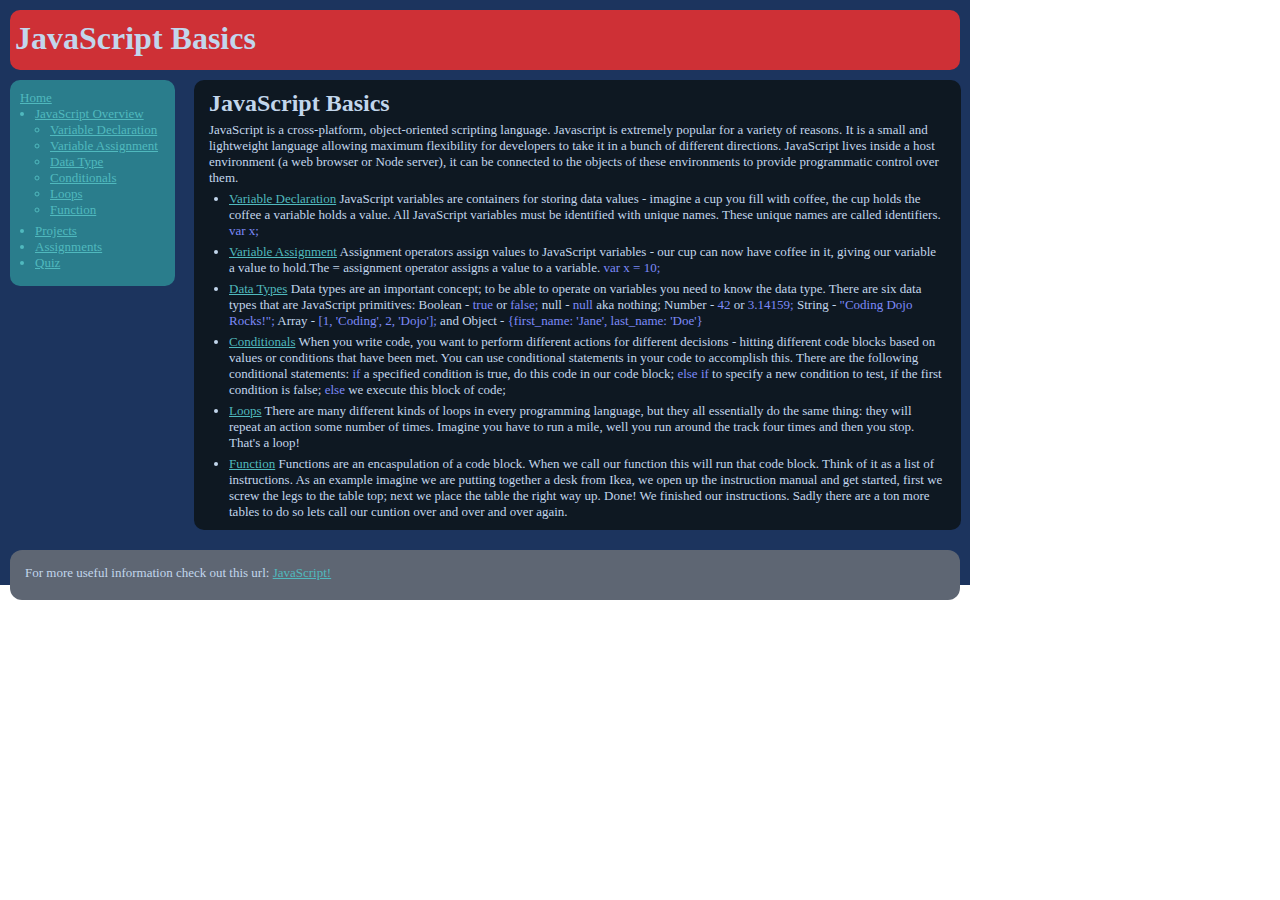
<file: CSS/Javascript Basics/index.html>
<!doctype html>
<html>
  <head>
    <link href="styles/main.css" rel="stylesheet" type="text/css">
    <meta charset="utf-8">
    <title>JavaScript Basics Assignment</title>
  </head>
  <body>
      <div class="wrapper">
        <div class="header">
            <h1>JavaScript Basics</h1>
        </div>
        <div class="side_nav">
            <p id="home">Home</p>
            <ul class="list">
                <li>JavaScript Overview
                <ul class="list2">
                    <li>Variable Declaration</li>
                    <li>Variable Assignment</li>
                    <li>Data Type</li>
                    <li>Conditionals</li>
                    <li>Loops</li>
                    <li>Function</li>
                    </ul></li>
                <li>Projects</li>
                <li>Assignments</li>
                <li>Quiz</li>
            </ul>
          </div>
          <div class="main">
            <h2>JavaScript Basics</h2>
            <p>JavaScript is a cross-platform, object-oriented scripting language. Javascript is extremely popular for a variety of reasons. It is a small and lightweight language allowing maximum flexibility for developers to take it in a bunch of different directions. JavaScript lives inside a host environment (a web browser or Node server), it can be connected to the objects of these environments to provide programmatic control over them.</p>
            <ul>
                <li><span class="term">Variable Declaration</span> JavaScript variables are containers for storing data values - imagine a cup you fill with coffee, the cup holds the coffee a variable holds a value. All JavaScript variables must be identified with unique names. These unique names are called identifiers. <span class="highlight">var x;</span></li>
                <li><span class="term">Variable Assignment</span> Assignment operators assign values to JavaScript variables - our cup can now have coffee in it, giving our variable a value to hold.The = assignment operator assigns a value to a variable. <span class="highlight">var x = 10;</span></li>
                <li><span class="term">Data Types</span> Data types are an important concept; to be able to operate on variables you need to know the data type. There are six data types that are JavaScript primitives: Boolean - <span class="highlight">true</span> or <span class="highlight">false;</span> null - <span class="highlight">null</span> aka nothing; Number - <span class="highlight">42</span> or <span class="highlight">3.14159;</span> String - <span class="highlight">"Coding Dojo Rocks!";</span> Array - <span class="highlight">[1, 'Coding', 2, 'Dojo'];</span> and Object - <span class="highlight">{first_name: 'Jane', last_name: 'Doe'}</span></li>
                <li><span class="term">Conditionals</span> When you write code, you want to perform different actions for different decisions - hitting different code blocks based on values or conditions that have been met. You can use conditional statements in your code to accomplish this. There are the following conditional statements: <span class="highlight">if</span> a specified condition is true, do this code in our code block; <span class="highlight">else if</span> to specify a new condition to test, if the first condition is false; <span class="highlight">else</span> we execute this block of code;</li>
                <li><span class="term">Loops</span> There are many different kinds of loops in every programming language, but they all essentially do the same thing: they will repeat an action some number of times. Imagine you have to run a mile, well you run around the track four times and then you stop. That's a loop!</li>
                <li><span class="term">Function</span> Functions are an encaspulation of a code block. When we call our function this will run that code block. Think of it as a list of instructions. As an example imagine we are putting together a desk from Ikea, we open up the instruction manual and get started, first we screw the legs to the table top; next we place the table the right way up. Done! We finished our instructions. Sadly there are a ton more tables to do so lets call our cuntion over and over and over again.</li>
            </ul>
        </div>
          <div class="bottom"><p>For more useful information check out this url: <span class="term">JavaScript!</span></p>
        </div>
      </div>


  </body>
</html>
</file>
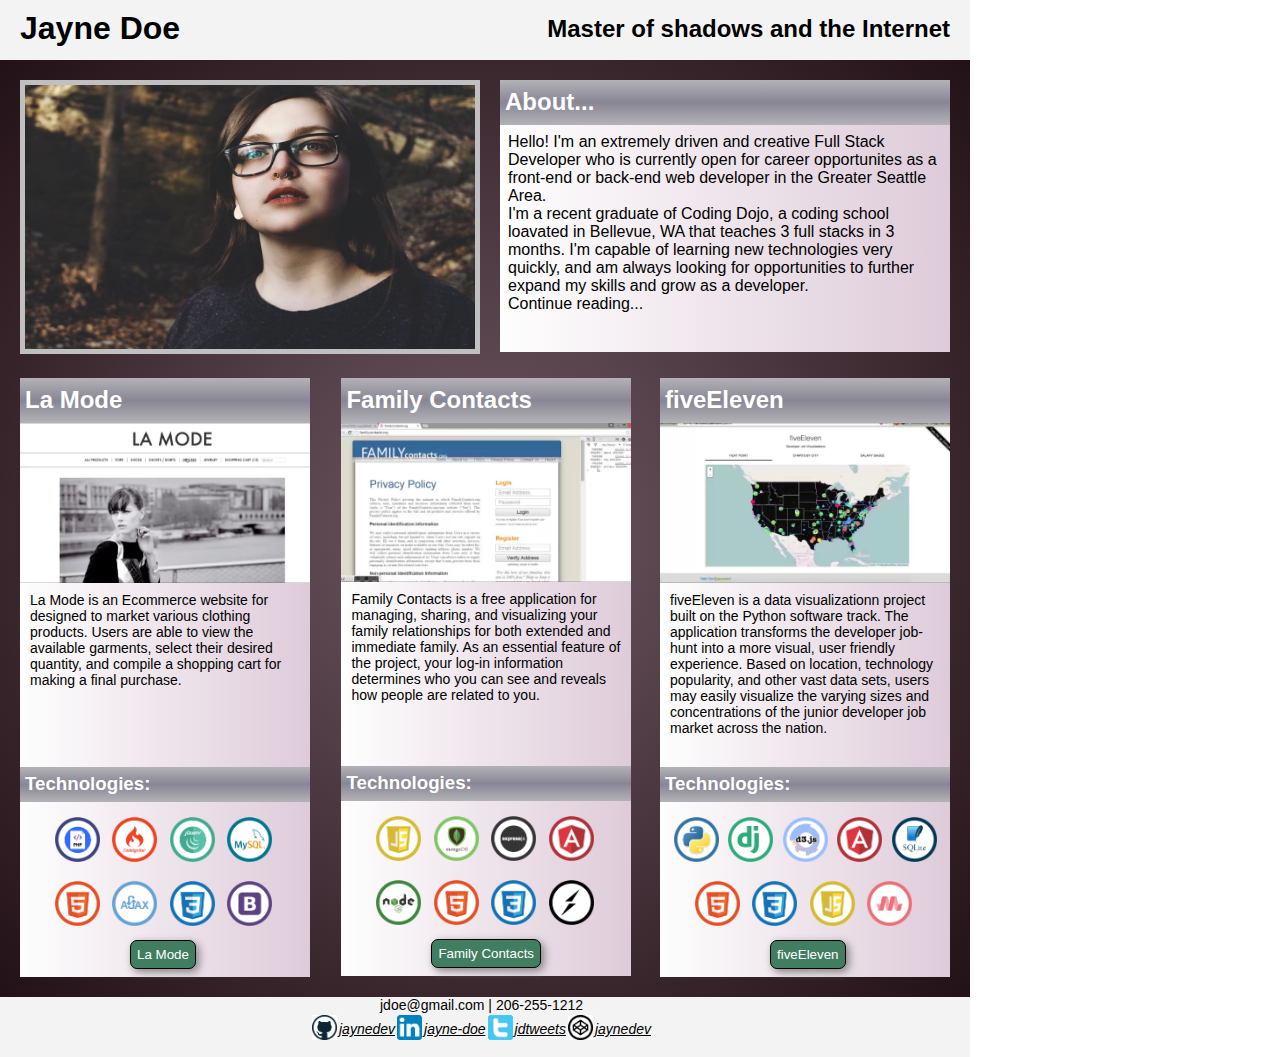
<file: CSS/Jayne Doe/index.html>
<!doctype html>
<html>
  <head>
    <link href="styles/main.css" type="text/css" rel="stylesheet">
    <meta charset="utf-8">
    <title>Untitled Document</title>
  </head>
  <body>
      <div class="header">
          <div id="name"><h1>Jayne Doe</h1></div>
          <div class="bio"><h2>Master of shadows and the Internet</h2></div>
      </div>
      <div class="wrapper">
          <img class="portrait" alt="Selfie" src="images/photo_of_me.jpg">
          <div class="about">
            <h2>About...</h2>
            <div class="abouttext">
                <p>Hello! I'm an extremely driven and creative Full Stack Developer who is currently open for career opportunites as a front-end or back-end web developer in the Greater Seattle Area.</p>
                <p>I'm a recent graduate of Coding Dojo, a coding school loavated in Bellevue, WA that teaches 3 full stacks in 3 months. I'm capable of learning new technologies very quickly, and am always looking for opportunities to further expand my skills and grow as a developer.</p>
                <p>Continue reading...</p>
            </div>
          </div>
          <div class="lamode">
            <h2>La Mode</h2>
            <img src="images/lamode.png" alt="La Mode" class="thumbnail">
            <p>La Mode is an Ecommerce website for designed to market various clothing products. Users are able to view the available garments, select their desired quantity, and compile a shopping cart for making a final purchase.</p>
            <h3>Technologies:</h3>
            <div class="tech">
               <div class="line1">
                 <img class="php" src="images/php.png" alt="PHP">
                 <img class="codeig" src="images/codeigniter.png" alt="Code Igniter">
                 <img class="jquery" src="images/jQuery.png" alt="jQuery">
                 <img class="mysql" src="images/mysql.png" alt="MySQL">
               </div>
               <div class="line2">
                 <img src="images/HTML.png" alt="HTML5" class="html">
                 <img class="ajax" src="images/ajax.png" alt="Ajax">
                 <img class="css3" src="images/CSS.png" alt="CSS3">
                 <img class="bootstrap" src="images/bootstrap.png" alt="Bootstrap">
               </div>
               <div>
                 <button type="button">La Mode</button>
               </div>
            </div>
          </div>
          <div class="familycont">
            <h2>Family Contacts</h2>
            <img src="images/familycontacts.png" alt="Family Contacts" class="thumbnail">
            <p>Family Contacts is a free application for managing, sharing, and visualizing your family relationships for both extended and immediate family. As an essential feature of the project, your log-in information determines who you can see and reveals how people are related to you.</p>
            <h3>Technologies:</h3>
            <div class="tech">
               <div class="line1">
                   <img src="images/JavaScript.png" alt="JavaScript">
                   <img src="images/mongodb.png" alt="mongoDB">
                   <img src="images/expressjs.png" alt="expressJS">
                   <img src="images/angular.png" alt="angular">
               </div>
               <div class="line2">
                   <img src="images/nodejs.png" alt="nodeJS">
                   <img src="images/HTML.png" alt="HTML5">
                   <img src="images/CSS.png" alt="CSS3">
                   <img src="images/socket.png" alt="Socket">
               </div>
               <button type="button" class="fmbutton">Family Contacts</button>
          </div>
        </div>
          <div class="five11">
            <h2>fiveEleven</h2>
            <img src="images/fiveEleven.png" alt="fiveEleven" class="thumbnail">
            <p>fiveEleven is a data visualizationn project built on the Python software track. The application transforms the developer job-hunt into a more visual, user friendly experience. Based on location, technology popularity, and other vast data sets, users may easily visualize the varying sizes and concentrations of the junior developer job market across the nation.</p>
            <h3>Technologies:</h3>
            <div class="tech">
               <div class="five11line">
                <img src="images/python.png" alt="Python">
                <img src="images/django.png" alt="Django">
                <img src="images/d3.png" alt="d3.js">
                <img src="images/angular.png" alt="Angular">
                <img src="images/sqlite.png" alt="SQLite">
                </div>
                <div class="line2">
                    <img src="images/HTML.png" alt="HTML5">
                    <img src="images/CSS.png" alt="CSS3">
                    <img src="images/JavaScript.png" alt="JavaScript">
                    <img src="images/materialize.png" alt="Materialize">
                </div>
                <button type="button">fiveEleven</button>
            </div>
         </div>
      </div>
    <div class="footer">
        <p class="contact">jdoe@gmail.com | 206-255-1212</p>
        <table>
            <thead>
               <tr>
                <td><img src="images/github.png" alt="GitHub"></td>
                <td><p>jaynedev</p></td>
                <td><img src="images/linkedin.png" alt="LinkedIn"></td>
                <td><p>jayne-doe</p></td>
                <td><img src="images/twitter.png" alt="Twitter"></td>
                <td><p>jdtweets</p></td>
                <td><img src="images/codepen.png" alt="Code Pen"></td>
                <td><p>jaynedev</p></td>
               </tr>
            </thead>
        </table>
    </div>
  </body>
</html>
</file>
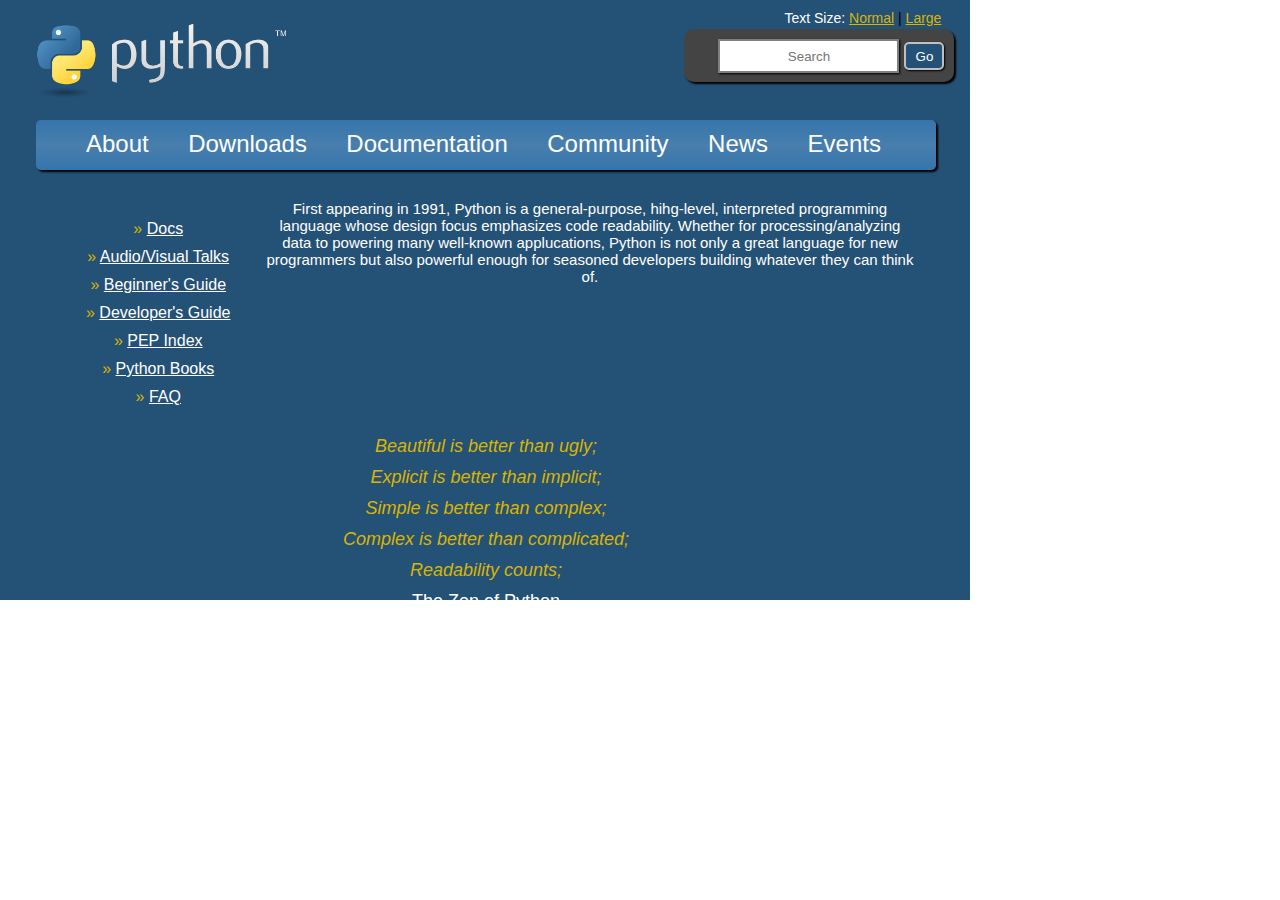
<file: CSS/python/index.html>
<!doctype html>
<html>
  <head>
    <link rel="stylesheet" type="text/css" href="styles/main.css">
    <meta charset="utf-8">
    <title>Python</title>
  </head>
  <body>
    <div class="wrapper">
        <div class="header">
            <img src="images/python.png" alt="Python Logo">
            <ul>
                <li>Text Size:</li>
                <li><a href="">Normal</a></li>
                <li>|</li>
                <li><a href="">Large</a></li>
                <li><input type="text" placeholder="Search"><button type="button">Go</button></li>
            </ul>
        </div> <!-- end of header -->
        <div class="toolbar">
            <ul>
                <li><a href="">About</a></li>
                <li><a href="">Downloads</a></li>
                <li><a href="">Documentation</a></li>
                <li><a href="">Community</a></li>
                <li><a href="">News</a></li>
                <li><a href="">Events</a></li>
            </ul>
        </div> <!-- end of tool bar -->
        <div class="main">
            <ul><!-- links -->
                <li><a href="">Docs</a></li>
                <li><a href="">Audio/Visual Talks</a></li>
                <li><a href="">Beginner's Guide</a></li>
                <li><a href="">Developer's Guide</a></li>
                <li><a href="">PEP Index</a></li>
                <li><a href="">Python Books</a></li>
                <li><a href="">FAQ</a></li>
            </ul>
            <p>First appearing in 1991, Python is a general-purpose, hihg-level, interpreted programming language whose design focus emphasizes code readability. Whether for processing/analyzing data to powering many well-known applucations, Python is not only a great language for new programmers but also powerful enough for seasoned developers building whatever they can think of.</p>
            <ul> <!-- quotes -->
                <li>Beautiful is better than ugly;</li>
                <li>Explicit is better than implicit;</li>
                <li>Simple is better than complex;</li>
                <li>Complex is better than complicated;</li>
                <li>Readability counts;</li>
                <li>The Zen of Python</li>
            </ul>
        </div> <!-- end of main -->
    </div><!-- end of wrapper -->


  </body>
</html>
</file>
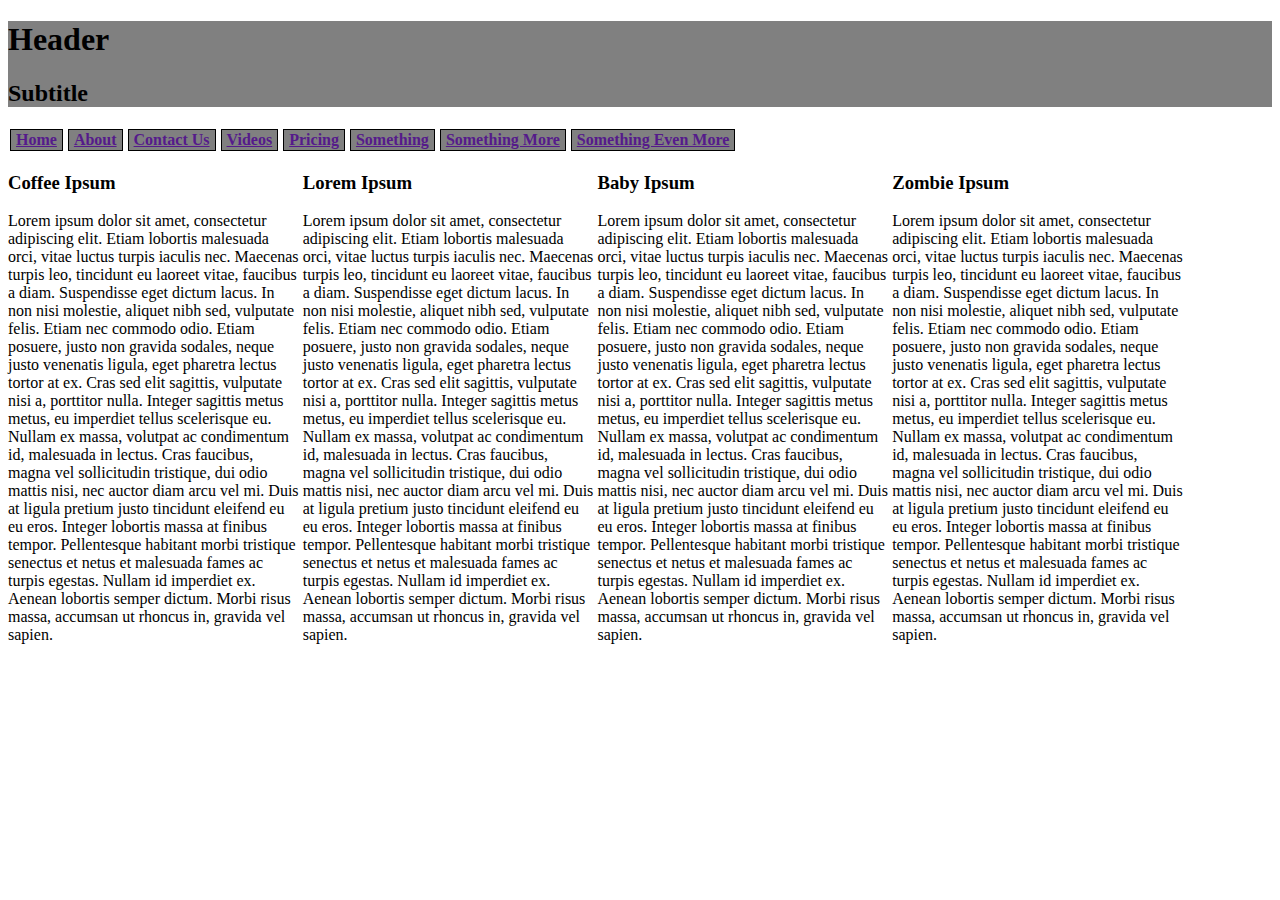
<file: RWD/layouts/index.html>
<!DOCTYPE html>
<html>
	<head>
		<title>Layouts</title>
		<link rel="stylesheet" type="text/css" href="styles.css" />
	</head>
	<body>
		<div class="container">
			<div class="header">
				<h1>Header</h1>
				<h2>Subtitle</h2>
			</div>
			<div class="menu">
				<table>
					<tr>
						<th><a href>Home</a></th>
						<th><a href>About</a></th>
						<th><a href>Contact Us</a></th>
						<th><a href>Videos</a></th>
						<th><a href>Pricing</a></th>
						<th><a href>Something</a></th>
						<th><a href>Something More</a></th>
						<th><a href>Something Even More</a></th>
					</tr>
				</table>
			</div>
			<div class="content">
				<div class="coffee three-s four-m four-l">
					<h3>Coffee Ipsum</h3>
					<p>Lorem ipsum dolor sit amet, consectetur adipiscing elit. Etiam lobortis malesuada orci, vitae luctus turpis iaculis nec. Maecenas turpis leo, tincidunt eu laoreet vitae, faucibus a diam. Suspendisse eget dictum lacus. In non nisi molestie, aliquet nibh sed, vulputate felis. Etiam nec commodo odio. Etiam posuere, justo non gravida sodales, neque justo venenatis ligula, eget pharetra lectus tortor at ex. Cras sed elit sagittis, vulputate nisi a, porttitor nulla. Integer sagittis metus metus, eu imperdiet tellus scelerisque eu. Nullam ex massa, volutpat ac condimentum id, malesuada in lectus. Cras faucibus, magna vel sollicitudin tristique, dui odio mattis nisi, nec auctor diam arcu vel mi. Duis at ligula pretium justo tincidunt eleifend eu eu eros. Integer lobortis massa at finibus tempor. Pellentesque habitant morbi tristique senectus et netus et malesuada fames ac turpis egestas. Nullam id imperdiet ex. Aenean lobortis semper dictum. Morbi risus massa, accumsan ut rhoncus in, gravida vel sapien.</p>
				</div>
				<div class="lorem three-s four-m four-l">
					<h3>Lorem Ipsum</h3>
					Lorem ipsum dolor sit amet, consectetur adipiscing elit. Etiam lobortis malesuada orci, vitae luctus turpis iaculis nec. Maecenas turpis leo, tincidunt eu laoreet vitae, faucibus a diam. Suspendisse eget dictum lacus. In non nisi molestie, aliquet nibh sed, vulputate felis. Etiam nec commodo odio. Etiam posuere, justo non gravida sodales, neque justo venenatis ligula, eget pharetra lectus tortor at ex. Cras sed elit sagittis, vulputate nisi a, porttitor nulla. Integer sagittis metus metus, eu imperdiet tellus scelerisque eu. Nullam ex massa, volutpat ac condimentum id, malesuada in lectus. Cras faucibus, magna vel sollicitudin tristique, dui odio mattis nisi, nec auctor diam arcu vel mi. Duis at ligula pretium justo tincidunt eleifend eu eu eros. Integer lobortis massa at finibus tempor. Pellentesque habitant morbi tristique senectus et netus et malesuada fames ac turpis egestas. Nullam id imperdiet ex. Aenean lobortis semper dictum. Morbi risus massa, accumsan ut rhoncus in, gravida vel sapien.
				</div>
				<div class="baby three-s four-m four-l">
					<h3>Baby Ipsum</h3>
					Lorem ipsum dolor sit amet, consectetur adipiscing elit. Etiam lobortis malesuada orci, vitae luctus turpis iaculis nec. Maecenas turpis leo, tincidunt eu laoreet vitae, faucibus a diam. Suspendisse eget dictum lacus. In non nisi molestie, aliquet nibh sed, vulputate felis. Etiam nec commodo odio. Etiam posuere, justo non gravida sodales, neque justo venenatis ligula, eget pharetra lectus tortor at ex. Cras sed elit sagittis, vulputate nisi a, porttitor nulla. Integer sagittis metus metus, eu imperdiet tellus scelerisque eu. Nullam ex massa, volutpat ac condimentum id, malesuada in lectus. Cras faucibus, magna vel sollicitudin tristique, dui odio mattis nisi, nec auctor diam arcu vel mi. Duis at ligula pretium justo tincidunt eleifend eu eu eros. Integer lobortis massa at finibus tempor. Pellentesque habitant morbi tristique senectus et netus et malesuada fames ac turpis egestas. Nullam id imperdiet ex. Aenean lobortis semper dictum. Morbi risus massa, accumsan ut rhoncus in, gravida vel sapien.
				</div>
				<div class="zombie one-s four-m four-l">
					<h3>Zombie Ipsum</h3>
					Lorem ipsum dolor sit amet, consectetur adipiscing elit. Etiam lobortis malesuada orci, vitae luctus turpis iaculis nec. Maecenas turpis leo, tincidunt eu laoreet vitae, faucibus a diam. Suspendisse eget dictum lacus. In non nisi molestie, aliquet nibh sed, vulputate felis. Etiam nec commodo odio. Etiam posuere, justo non gravida sodales, neque justo venenatis ligula, eget pharetra lectus tortor at ex. Cras sed elit sagittis, vulputate nisi a, porttitor nulla. Integer sagittis metus metus, eu imperdiet tellus scelerisque eu. Nullam ex massa, volutpat ac condimentum id, malesuada in lectus. Cras faucibus, magna vel sollicitudin tristique, dui odio mattis nisi, nec auctor diam arcu vel mi. Duis at ligula pretium justo tincidunt eleifend eu eu eros. Integer lobortis massa at finibus tempor. Pellentesque habitant morbi tristique senectus et netus et malesuada fames ac turpis egestas. Nullam id imperdiet ex. Aenean lobortis semper dictum. Morbi risus massa, accumsan ut rhoncus in, gravida vel sapien.
				</div>
			</div>
		</div>
	</body>
</html>
</file>
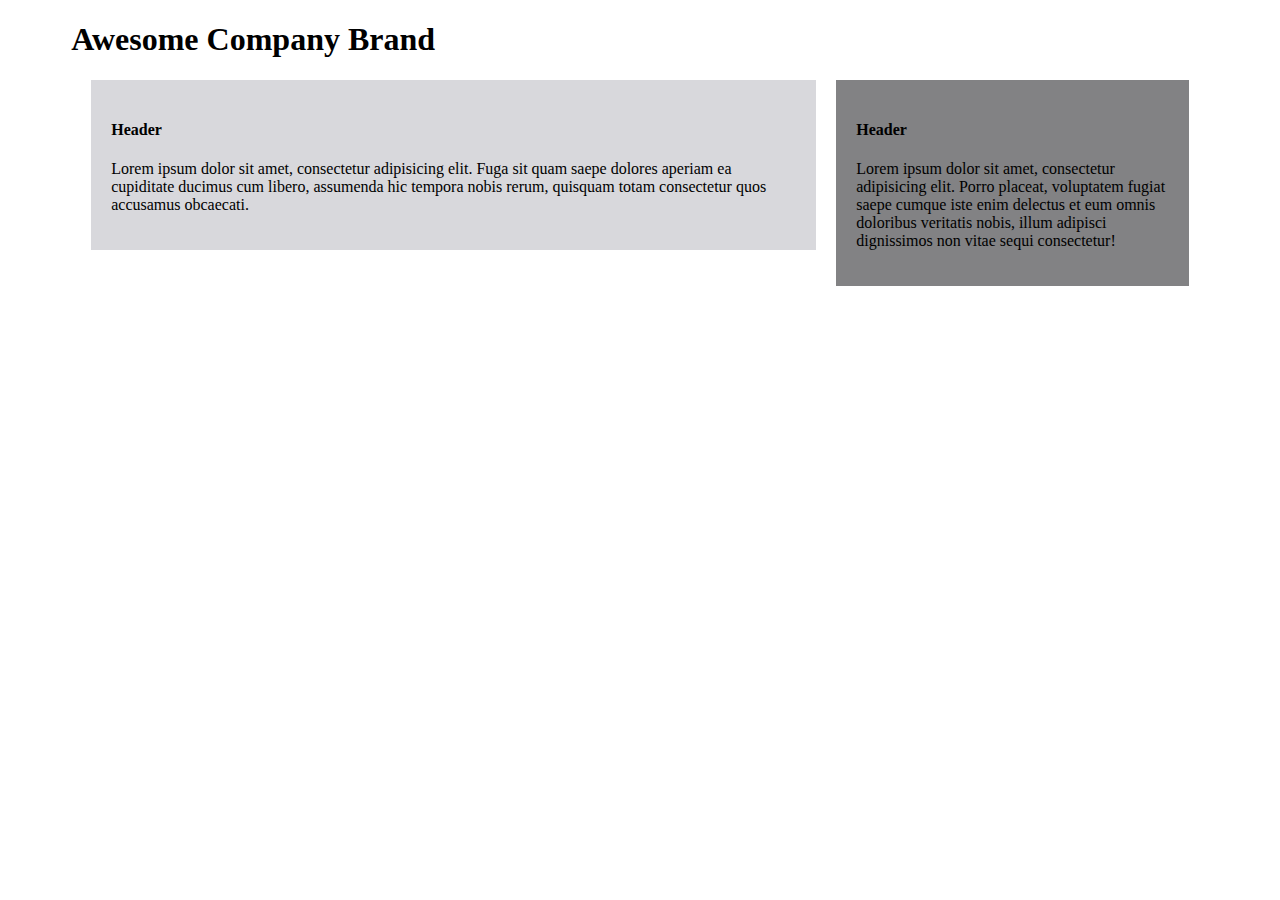
<file: RWD/sample_typesetting/index.html>
<!DOCTYPE html>
<html>
	<head>
	<link rel="stylesheet" type="text/css" href="style.css">
		<title></title>
	</head>
	<body>
		<div id="wrapper">
			<h1>Awesome Company Brand</h1>
			<div class="row">
				<div class="column twelve-s seven-m eight-l">
					<div id="main-content" class="content">
						<h4>Header</h4>
						<p>Lorem ipsum dolor sit amet, consectetur adipisicing elit. Fuga sit quam saepe dolores aperiam ea cupiditate ducimus cum libero, assumenda hic tempora nobis rerum, quisquam totam consectetur quos accusamus obcaecati.</p>
					</div>
				</div>
				<div class="column twelve-s five-m four-l">
					<div id="sidebar" class="content">
						<h4>Header</h4>
						<p>Lorem ipsum dolor sit amet, consectetur adipisicing elit. Porro placeat, voluptatem fugiat saepe cumque iste enim delectus et eum omnis doloribus veritatis nobis, illum adipisci dignissimos non vitae sequi consectetur!</p>
					</div>
				</div>
			</div>
		</div>
	</body>
</html>
</file>
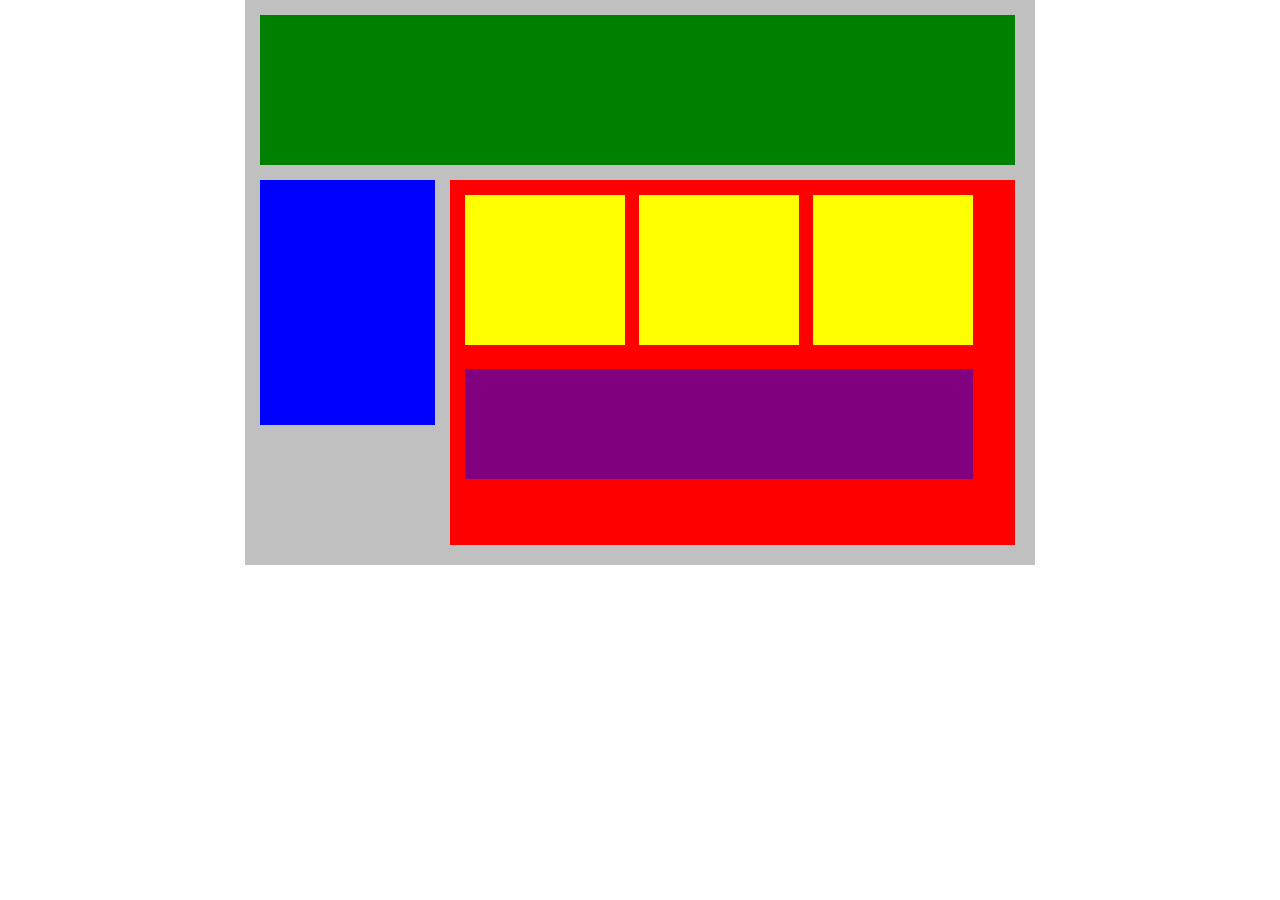
<file: CSS/blocks/styles/index.html>
<!DOCTYPE html>
<html lang="en">
   <head>
      <title>Position Practice</title>
      <link rel="stylesheet" type="text/css" href="main.css">
   </head>
   <body>
       <div id="wrapper">
         <div id="header"></div>
         <div id="navigation"></div>
         <div id="main_content">
            <div class="subcontents"></div>
            <div class="subcontents"></div>
            <div class="subcontents"></div>
            <div id="advertisement"></div>
         </div>
      </div><!-- end of wrapper -->
   </body>
</html>
</file>
<file: CSS/Javascript Basics/styles/main.css>
* {
    padding: 0px;
    margin: 0px;
}

.wrapper{
    width: 970px;
    background-color: rgb(28,52,94);
    height: 585px;
}

.header{
    width: 950px;
    height: 60px;
    float: left;
    background-color: rgb(206,48,54);
    border-radius: 10px;
    margin: 10px;
}

h1{
/*    vertical-align: middle;*/
    margin-top: 10px;
    margin-left: 5px;
    float: left;
    color: rgb(194,214,236)
    
}

.side_nav{
    display: inline-block;
    background-color: rgb(42,125,140);
    border-radius: 10px;
    width: 150px;
    margin-left: 10px;
    font-size: 13px;
    color: rgb(80,185,190);
    padding: 10px 5px 5px 10px;
    text-decoration: underline;
    vertical-align: top;
}

ul.list{
    margin: 0px 5px 10px 15px;
}

.list2{
    margin-left: 15px;
    margin-right: -10px;
}

#home{
    display: inline-block;
    text-decoration: underline;
/*    margin-top; 10px;*/
    
}

.main{
    display: inline-block;
    width: 735px;
    padding: 10px 5px 5px 30px;
    background-color: rgb(14,24,34);
/*    float: right;*/
    color: rgb(194,214,236);
    border-radius: 10px;
/*    font-size: 13px;*/
    margin-left: 15px;
    padding-left: 15px;
    padding-right: 17px;
}

.main p, ul{
    font-size: 13px;
    margin-bottom: 5px;
}

h2{
    margin-bottom: 5px;
}

.main li{
    margin-left: 20px;
    margin-bottom: 5px;
}

.term{
  color: rgb(80,185,190);
  text-decoration: underline;
}

.highlight{
    color: rgb(125, 138, 248);
}

.bottom{
    width: 950px;
    height: 50px;
    background-color: rgb(94, 102, 115);
    border-radius: 12px;
    font-size: 13px;
    margin: 20px 10px;
    
}

.bottom p{
    padding: 15px;
    color: rgb(194,214,236);
}
</file>
<file: CSS/Jayne Doe/styles/main.css>
*{
    padding: 0px;
    margin: 0px;
    font-family: sans-serif
}

.header{
    width: 970px;
    height: 60px;
    background-color: #f3f3f3;
/*    font-family: sans-serif;*/
}

.wrapper{
    width: 970px;
    background: radial-gradient(circle, #6f5964, #221116);
}
.portrait {
    width: 450px;
    height: 264px;
    border: solid 5px #c0c0c0; 
    margin: 20px;
}

#name {
    display: inline-block;
    margin-top: 10px;
    margin-left: 20px;
}

.bio {
    display: inline-block;
    float: right;
    margin-top: 15px;
    margin-right: 20px;
}

.about {
    display: inline-block;
    width: 450px;
    height: 274px;
    float: right;
    margin: 20px 20px 20px 0px;
    font-family: sans-serif;
}

.about h2{
    background: linear-gradient(#B3B2B6, #888694, #B3B2B6);
    height: 45px;
    line-height: 43px;
    padding-left: 5px;
    color: white;
}

.abouttext{
    padding: 8px 8px 39px 8px;
    background: linear-gradient(to right, #FEFEFE, #DECBD9);
}

.lamode {
    display: inline-block;
    margin: 0px 20px 20px 20px;
    width: 290px;
    
}

.thumbnail{
    display: inline-block;
    width: 290px;
}

.lamode h2{
    color: white;
    padding-left: 5px;
    background: linear-gradient(#B3B2B6, #888694, #B3B2B6);
    height: 45px;
    font-family: sans-serif;
    line-height: 43px;
}

.lamode p{
    height: 175px;
    padding: 10px 5px 0px 10px;
    margin-top: -5px;
    background: linear-gradient(to right, #FEFEFE, #DECBD9);
    font-family: sans-serif;
    font-size: 14px;
}

.lamode h3{
    background: linear-gradient(#B3B2B6, #888694, #B3B2B6);
    height: 35px;
    padding-left: 5px;
    line-height: 33px;
    color: white;
}

.tech{
    height: 175px;
    background: linear-gradient(to right, #FEFEFE, #DECBD9);
}

.line1{
    padding: 15px 27px 10px 27px
}

.line1 img{
    padding-left: 8px;
    height: 45px;
    width: 45px;
}

.line2{
    padding: 5px 27px 10px 27px
}

.line2 img{
    padding-left: 8px;
    height: 45px;
    width: 45px;
}

button{
    margin-left: 110px;
    padding: 6px;
    border-radius: 7px;
    border: 1px solid black;
    background-color: #407D61;
    color: white;
    box-shadow: 3px 3px 8px grey;
}

button.fmbutton{
    margin-left: 90px;
}

.familycont{
    display: inline-block;
    margin: 0px 20px 20px 7px;
    width: 290px;
    vertical-align: top;
    
}

.familycont h2{
    color: white;
    padding-left: 5px;
    background: linear-gradient(#B3B2B6, #888694, #B3B2B6);
    height: 45px;
    font-family: sans-serif;
    line-height: 43px;
}

.familycont p{
    height: 175px;
    padding: 10px 5px 0px 10px;
    margin-top: -5px;
    background: linear-gradient(to right, #FEFEFE, #DECBD9);
    font-family: sans-serif;
    font-size: 14px;
}

.familycont h3{
    background: linear-gradient(#B3B2B6, #888694, #B3B2B6);
    height: 35px;
    padding-left: 5px;
    line-height: 33px;
    color: white;
}


.five11 {
    display: inline-block;
    margin: 0px 20px 20px 0px;
    width: 290px;
    float: right;
}

.five11 h2 {
   color: white;
    padding-left: 5px;
    background: linear-gradient(#B3B2B6, #888694, #B3B2B6);
    height: 45px;
    font-family: sans-serif;
    line-height: 43px; 
}

.five11 p {
    height: 175px;
    padding: 10px 5px 0px 10px;
    margin-top: -5px;
    background: linear-gradient(to right, #FEFEFE, #DECBD9);
    font-family: sans-serif;
    font-size: 14px;
}

.five11 h3{
    background: linear-gradient(#B3B2B6, #888694, #B3B2B6);
    height: 35px;
    padding-left: 5px;
    line-height: 33px;
    color: white;
}

.five11line {
    padding: 15px 0px 10px 9px
}

.five11line img{
    padding-left: 5px;
    height: 45px;
    width: 45px;
}
.footer {
    width: 970px;
    height: 60px;
    background-color: #f3f3f3;
}

p.contact {
    font-size: 14px;
    padding-left: 380px;
    font-style: normal;
}

.footer table{
    font-size: 14px;
    font-style: italic;
    text-decoration: underline;
}

.footer img{
    width: 25px;
}

table{
    padding-left: 310px;
}
</file>
<file: CSS/python/styles/main.css>
*{
    padding: 0px;
    margin: 0px;
    font-family: sans-serif;
}
.wrapper {
    width: 970px;
    height: 600px;
    background-color: #245176;
}

.header {
   height: 120px;
    width: auto;
}

.header img{
    display: inline-block;
    width: 300px;
    margin: 15px 0px 10px 30px;
}

.header ul{
    display: inline-block;
    vertical-align: top;
    margin-top: 10px;
    margin-left: 350px;
    font-size: 14px;
}

.header ul li{
    display: inline-block;
    vertical-align: top;
    padding-bottom: 3px;
}

.header ul li a{
        color: rgb(218,181,0);
}

.header li:first-child {
    color: white;
    padding-left: 100px;
}

.header ul li:last-child {
    background-color: rgb(68,68,68);
    width: 270px;
    height: 50px;
    display: block;
    border-radius: 10px;
    box-shadow: 2px 2px 2px black; 
}

.header input{
    text-align: center;
    height: 30px;
    border: 2px solid grey;
    margin-top: 10px;
    margin-left: 34px;
    box-shadow: 1px 1px 2px black;
}

.header button{
    border: 2px solid rgb(192,192,192);
    background-color: #245176;
    color: white;
    height: 28px;
    width: 40px;
    border-radius: 5px;
    margin-left: 5px;
    box-shadow: 1px 1px 2px black;
}

.toolbar{
    height: 50px;
    width: 900px;
    margin-left: 36px;
    border-radius: 5px;
    box-shadow: 2px 2px 2px black;
    background: linear-gradient(rgb(53,117,173), rgb(72,126,172), rgb(53,117,173));
}

.toolbar ul{
    display: inline-block;
/*    color: white;*/
    margin: 10px 0px 10px 50px;
}

.toolbar ul li{
    display: inline-block;
    font-size: 24px;
    padding-right: 35px;
}

.toolbar ul li a{
    text-decoration: none;
    color: white;
}

.main{
    width: 900px;
    height: 450px;
    margin-left: 36px;
    margin-top: 30px 
}

.main ul {
    display: inline-block;
    text-align: center;
    list-style-type: none;
    margin-left: 50px;
    margin-top: 20px
}

.main ul li {
    margin-bottom: 10px;
}

.main ul:first-child li:before {
    content: "\00BB \0020";
    color: rgb(218,181,0);
}

.main ul li a {
    color: white;
}

.main p{
    color: white;
    font-size: 15px;
    display: inline-block;
    width: 650px;
    vertical-align: top;
    text-align: center;
    margin-left: 30px;
}

.main ul:last-child {
    color: rgb(218,181,0);
    vertical-align: top;
    font-style: italic;
    display: inline-block;
    margin-left: 300px;
    font-size: 18px;
    width: 300px;
}

.main ul:last-child li:last-child{
    color: white;
    font-style: normal;
}
</file>
<file: RWD/layouts/styles.css>
.header {
	background-color: grey;
}

th {
	border: 1px solid black;
	margin-right: 5px;
	display: inline-block;
	text-align: center;
	padding-right: 5px;
	padding-left: 5px;
	background-color: grey;
}

.content {
	float: left;
	/*display: inline-block;*/
}

.coffee {
	display: inline-block;
}

.lorem {
	display: inline-block;
}

.baby {
	display: inline-block;
}

.zombie {
	display: inline-block;
}

@media only screen and (max-width: 480px) {
	.three-s { width: 32%; }
	.one-s { width: 100%; }
}

@media only screen and (min-width: 481px) {
	.four-m { width: 23%; }
}

@media only screen and (max-width: 766px) {
	.menu { display: none; }
}

@media only screen and (min-width: 1024px) {
	.four-l { width: 23%; }
}
</file>
<file: RWD/sample_typesetting/style.css>
* { box-sizing: border-box; }

#wrapper {
	width: 90%;
	margin-left: auto;
	margin-right: auto;
}

.row {
	padding-left: 20px;
	clear: both;
}

.content { padding: 20px; }

.column {
	float: left;
	padding-right: 20px;
}

#main-content { background-color: #D8D8DC; }

#sidebar { background-color: #828284; }

@media only screen and (max-width: 480px) {
	.twelve-s { width: 100%; }
}

@media only screen and (min-width: 481px) {
	.eight-m { width: 66.66666666%; }
	.seven-m { width: 58.33333333%; }
	.five-m { width: 41.66666666%; }
	.four-m { width: 33.33333333%; }
}

@media only screen and (min-width: 1024px) {
	.eight-l { width: 66.66666666%; }
	.four-l { width: 33.33333333%; }
}
</file>
<file: CSS/blocks/styles/main.css>
/*CSS reset settings here*/
*{
 margin: 0px;
 padding: 0px;
}
#wrapper{
 width: 770px;
 background-color: silver;
 margin: 0px auto;
 padding: 10px;
}
#header{
 height: 150px;
 width: 755px;
 background-color: green;
 margin: 5px;
}
#navigation{
 height: 245px;
 width: 175px;
 background-color: blue;
 display: inline-block;
 margin-left: 5px;
 margin-top: 10px;
 
}
#main_content{
 height: 350px;
 width: 550px;
 background-color: red;
 display: inline-block;
/* float: right;*/
 vertical-align: top;
 padding-top: 15px;
 padding-left: 15px;
 margin-bottom: 10px;
 margin-top: 10px;
 margin-left: 11px;
}
.subcontents{
 height: 150px;
 width: 160px;
 background-color: yellow;
 display: inline-block;
 margin-right: 10px;
 
}
#advertisement{
 height: 110px;
 width: 508px;
 background-color: purple;
 margin-top: 20px;
}
</file>
